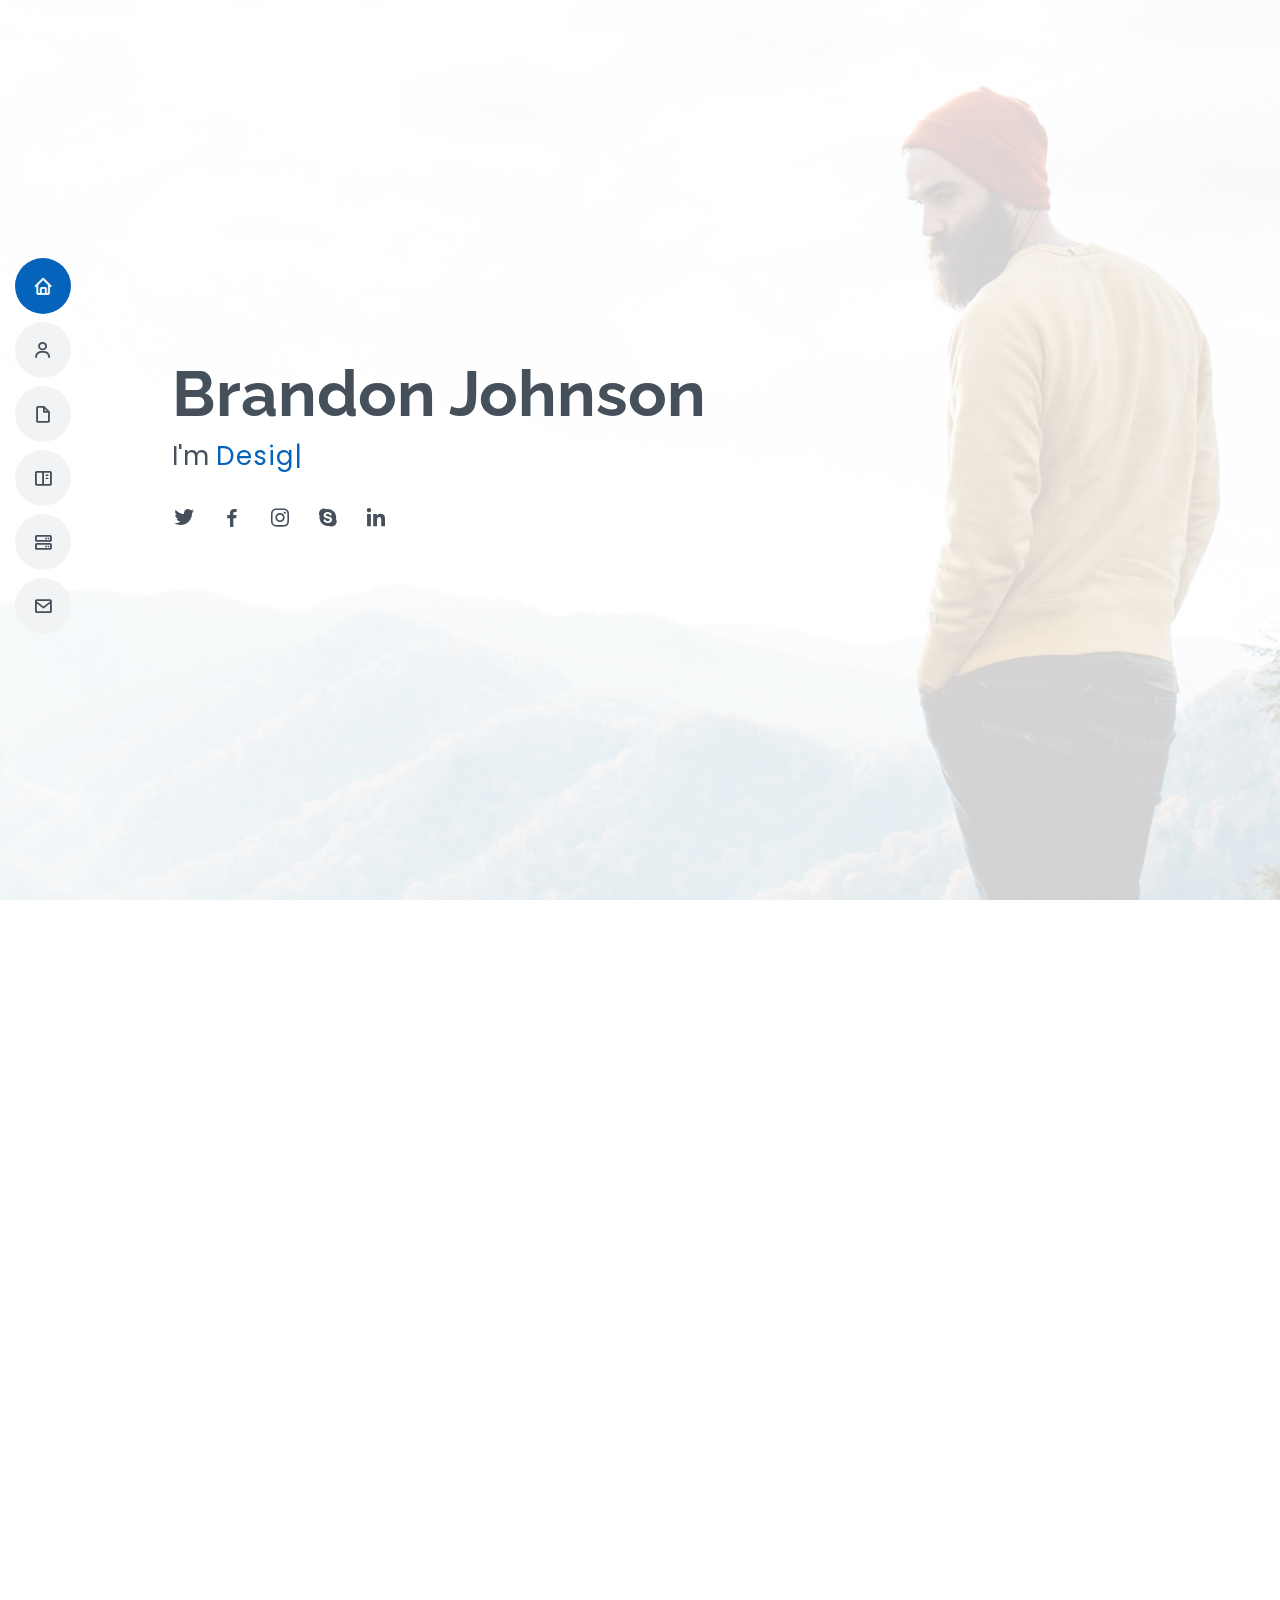
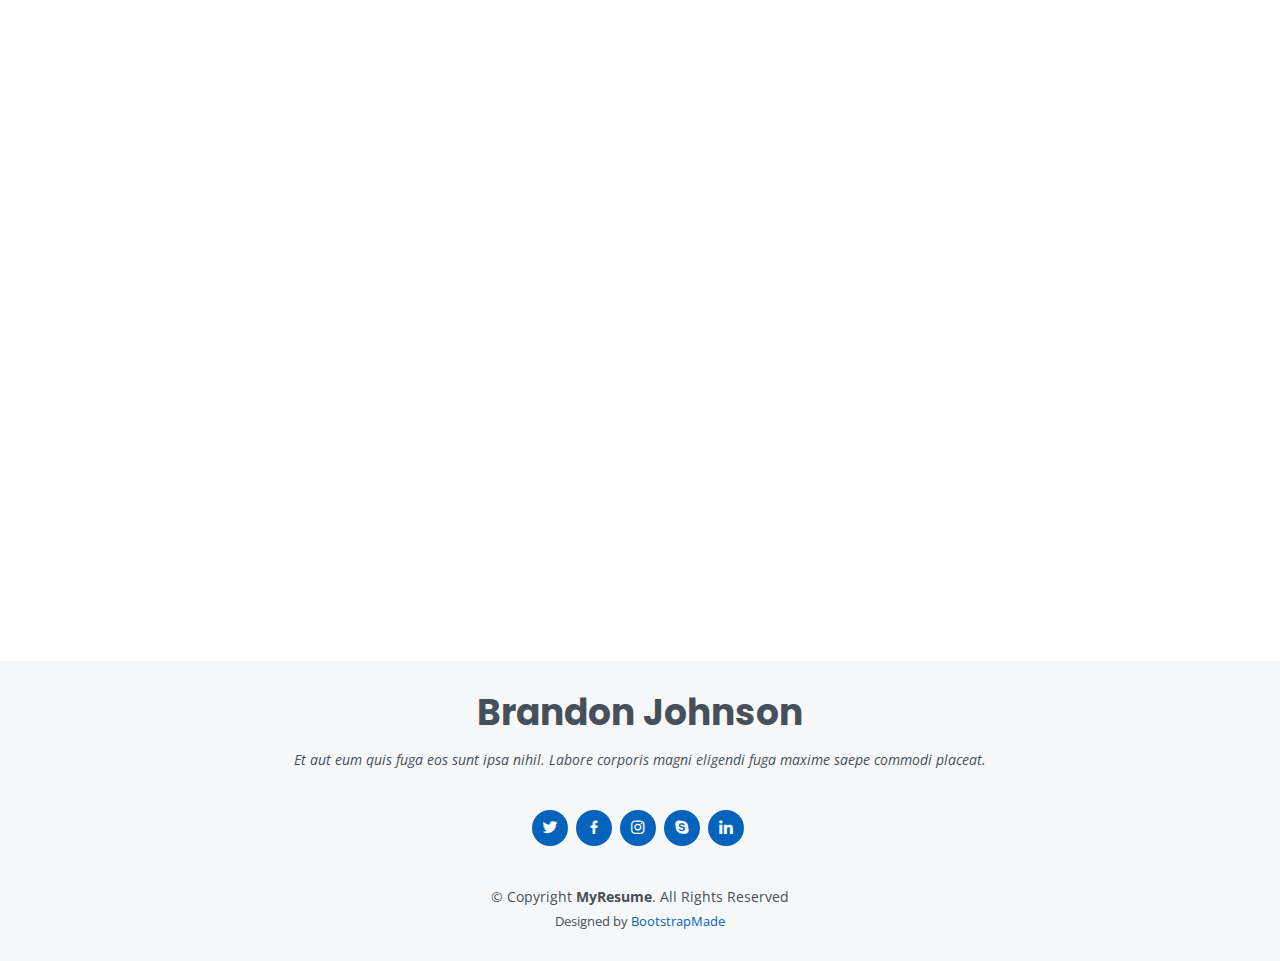
<file: index.html>
<!DOCTYPE html>
<html lang="en">

<head>
  <meta charset="utf-8">
  <meta content="width=device-width, initial-scale=1.0" name="viewport">

  <title>MyResume Bootstrap Template - Index</title>
  <meta content="" name="description">
  <meta content="" name="keywords">

  <!-- Favicons -->
  <link href="assets/img/favicon.png" rel="icon">
  <link href="assets/img/apple-touch-icon.png" rel="apple-touch-icon">

  <!-- Google Fonts -->
  <link href="https://fonts.googleapis.com/css?family=Open+Sans:300,300i,400,400i,600,600i,700,700i|Raleway:300,300i,400,400i,500,500i,600,600i,700,700i|Poppins:300,300i,400,400i,500,500i,600,600i,700,700i" rel="stylesheet">

  <!-- Vendor CSS Files -->
  <link href="assets/vendor/aos/aos.css" rel="stylesheet">
  <link href="assets/vendor/bootstrap/css/bootstrap.min.css" rel="stylesheet">
  <link href="assets/vendor/bootstrap-icons/bootstrap-icons.css" rel="stylesheet">
  <link href="assets/vendor/boxicons/css/boxicons.min.css" rel="stylesheet">
  <link href="assets/vendor/glightbox/css/glightbox.min.css" rel="stylesheet">
  <link href="assets/vendor/swiper/swiper-bundle.min.css" rel="stylesheet">

  <!-- Template Main CSS File -->
  <link href="assets/css/style.css" rel="stylesheet">

  <!-- =======================================================
  * Template Name: MyResume - v4.7.0
  * Template URL: https://bootstrapmade.com/free-html-bootstrap-template-my-resume/
  * Author: BootstrapMade.com
  * License: https://bootstrapmade.com/license/
  ======================================================== -->
</head>

<body>

  <!-- ======= Mobile nav toggle button ======= -->
  <!-- <button type="button" class="mobile-nav-toggle d-xl-none"><i class="bi bi-list mobile-nav-toggle"></i></button> -->
  <i class="bi bi-list mobile-nav-toggle d-xl-none"></i>
  <!-- ======= Header ======= -->
  <header id="header" class="d-flex flex-column justify-content-center">

    <nav id="navbar" class="navbar nav-menu">
      <ul>
        <li><a href="#hero" class="nav-link scrollto active"><i class="bx bx-home"></i> <span>Home</span></a></li>
        <li><a href="#about" class="nav-link scrollto"><i class="bx bx-user"></i> <span>About</span></a></li>
        <li><a href="#resume" class="nav-link scrollto"><i class="bx bx-file-blank"></i> <span>Resume</span></a></li>
        <li><a href="#portfolio" class="nav-link scrollto"><i class="bx bx-book-content"></i> <span>Portfolio</span></a></li>
        <li><a href="#services" class="nav-link scrollto"><i class="bx bx-server"></i> <span>Services</span></a></li>
        <li><a href="#contact" class="nav-link scrollto"><i class="bx bx-envelope"></i> <span>Contact</span></a></li>
      </ul>
    </nav><!-- .nav-menu -->

  </header><!-- End Header -->

  <!-- ======= Hero Section ======= -->
  <section id="hero" class="d-flex flex-column justify-content-center">
    <div class="container" data-aos="zoom-in" data-aos-delay="100">
      <h1>Brandon Johnson</h1>
      <p>I'm <span class="typed" data-typed-items="Designer, Developer, Freelancer, Photographer"></span></p>
      <div class="social-links">
        <a href="#" class="twitter"><i class="bx bxl-twitter"></i></a>
        <a href="#" class="facebook"><i class="bx bxl-facebook"></i></a>
        <a href="#" class="instagram"><i class="bx bxl-instagram"></i></a>
        <a href="#" class="google-plus"><i class="bx bxl-skype"></i></a>
        <a href="#" class="linkedin"><i class="bx bxl-linkedin"></i></a>
      </div>
    </div>
  </section><!-- End Hero -->

  <main id="main">

    <!-- ======= About Section ======= -->
    <section id="about" class="about">
      <div class="container" data-aos="fade-up">

        <div class="section-title">
          <h2>About</h2>
          <p>Magnam dolores commodi suscipit. Necessitatibus eius consequatur ex aliquid fuga eum quidem. Sit sint consectetur velit. Quisquam quos quisquam cupiditate. Et nemo qui impedit suscipit alias ea. Quia fugiat sit in iste officiis commodi quidem hic quas.</p>
        </div>

        <div class="row">
          <div class="col-lg-4">
            <img src="assets/img/profile-img.jpg" class="img-fluid" alt="">
          </div>
          <div class="col-lg-8 pt-4 pt-lg-0 content">
            <h3>UI/UX Designer &amp; Web Developer.</h3>
            <p class="fst-italic">
              Lorem ipsum dolor sit amet, consectetur adipiscing elit, sed do eiusmod tempor incididunt ut labore et dolore
              magna aliqua.
            </p>
            <div class="row">
              <div class="col-lg-6">
                <ul>
                  <li><i class="bi bi-chevron-right"></i> <strong>Birthday:</strong> <span>1 May 1995</span></li>
                  <li><i class="bi bi-chevron-right"></i> <strong>Website:</strong> <span>www.example.com</span></li>
                  <li><i class="bi bi-chevron-right"></i> <strong>Phone:</strong> <span>+123 456 7890</span></li>
                  <li><i class="bi bi-chevron-right"></i> <strong>City:</strong> <span>New York, USA</span></li>
                </ul>
              </div>
              <div class="col-lg-6">
                <ul>
                  <li><i class="bi bi-chevron-right"></i> <strong>Age:</strong> <span>30</span></li>
                  <li><i class="bi bi-chevron-right"></i> <strong>Degree:</strong> <span>Master</span></li>
                  <li><i class="bi bi-chevron-right"></i> <strong>PhEmailone:</strong> <span>email@example.com</span></li>
                  <li><i class="bi bi-chevron-right"></i> <strong>Freelance:</strong> <span>Available</span></li>
                </ul>
              </div>
            </div>
            <p>
              Officiis eligendi itaque labore et dolorum mollitia officiis optio vero. Quisquam sunt adipisci omnis et ut. Nulla accusantium dolor incidunt officia tempore. Et eius omnis.
              Cupiditate ut dicta maxime officiis quidem quia. Sed et consectetur qui quia repellendus itaque neque. Aliquid amet quidem ut quaerat cupiditate. Ab et eum qui repellendus omnis culpa magni laudantium dolores.
            </p>
          </div>
        </div>

      </div>
    </section><!-- End About Section -->

    <!-- ======= Facts Section ======= -->
    <section id="facts" class="facts">
      <div class="container" data-aos="fade-up">

        <div class="section-title">
          <h2>Facts</h2>
          <p>Magnam dolores commodi suscipit. Necessitatibus eius consequatur ex aliquid fuga eum quidem. Sit sint consectetur velit. Quisquam quos quisquam cupiditate. Et nemo qui impedit suscipit alias ea. Quia fugiat sit in iste officiis commodi quidem hic quas.</p>
        </div>

        <div class="row">

          <div class="col-lg-3 col-md-6">
            <div class="count-box">
              <i class="bi bi-emoji-smile"></i>
              <span data-purecounter-start="0" data-purecounter-end="232" data-purecounter-duration="1" class="purecounter"></span>
              <p>Happy Clients</p>
            </div>
          </div>

          <div class="col-lg-3 col-md-6 mt-5 mt-md-0">
            <div class="count-box">
              <i class="bi bi-journal-richtext"></i>
              <span data-purecounter-start="0" data-purecounter-end="521" data-purecounter-duration="1" class="purecounter"></span>
              <p>Projects</p>
            </div>
          </div>

          <div class="col-lg-3 col-md-6 mt-5 mt-lg-0">
            <div class="count-box">
              <i class="bi bi-headset"></i>
              <span data-purecounter-start="0" data-purecounter-end="1463" data-purecounter-duration="1" class="purecounter"></span>
              <p>Hours Of Support</p>
            </div>
          </div>

          <div class="col-lg-3 col-md-6 mt-5 mt-lg-0">
            <div class="count-box">
              <i class="bi bi-award"></i>
              <span data-purecounter-start="0" data-purecounter-end="25" data-purecounter-duration="1" class="purecounter"></span>
              <p>Awards</p>
            </div>
          </div>

        </div>

      </div>
    </section><!-- End Facts Section -->

    <!-- ======= Skills Section ======= -->
    <section id="skills" class="skills section-bg">
      <div class="container" data-aos="fade-up">

        <div class="section-title">
          <h2>Skills</h2>
          <p>Magnam dolores commodi suscipit. Necessitatibus eius consequatur ex aliquid fuga eum quidem. Sit sint consectetur velit. Quisquam quos quisquam cupiditate. Et nemo qui impedit suscipit alias ea. Quia fugiat sit in iste officiis commodi quidem hic quas.</p>
        </div>

        <div class="row skills-content">

          <div class="col-lg-6">

            <div class="progress">
              <span class="skill">HTML <i class="val">100%</i></span>
              <div class="progress-bar-wrap">
                <div class="progress-bar" role="progressbar" aria-valuenow="100" aria-valuemin="0" aria-valuemax="100"></div>
              </div>
            </div>

            <div class="progress">
              <span class="skill">CSS <i class="val">90%</i></span>
              <div class="progress-bar-wrap">
                <div class="progress-bar" role="progressbar" aria-valuenow="90" aria-valuemin="0" aria-valuemax="100"></div>
              </div>
            </div>

            <div class="progress">
              <span class="skill">JavaScript <i class="val">75%</i></span>
              <div class="progress-bar-wrap">
                <div class="progress-bar" role="progressbar" aria-valuenow="75" aria-valuemin="0" aria-valuemax="100"></div>
              </div>
            </div>

          </div>

          <div class="col-lg-6">

            <div class="progress">
              <span class="skill">PHP <i class="val">80%</i></span>
              <div class="progress-bar-wrap">
                <div class="progress-bar" role="progressbar" aria-valuenow="80" aria-valuemin="0" aria-valuemax="100"></div>
              </div>
            </div>

            <div class="progress">
              <span class="skill">WordPress/CMS <i class="val">90%</i></span>
              <div class="progress-bar-wrap">
                <div class="progress-bar" role="progressbar" aria-valuenow="90" aria-valuemin="0" aria-valuemax="100"></div>
              </div>
            </div>

            <div class="progress">
              <span class="skill">Photoshop <i class="val">55%</i></span>
              <div class="progress-bar-wrap">
                <div class="progress-bar" role="progressbar" aria-valuenow="55" aria-valuemin="0" aria-valuemax="100"></div>
              </div>
            </div>

          </div>

        </div>

      </div>
    </section><!-- End Skills Section -->

    <!-- ======= Resume Section ======= -->
    <section id="resume" class="resume">
      <div class="container" data-aos="fade-up">

        <div class="section-title">
          <h2>Resume</h2>
          <p>Magnam dolores commodi suscipit. Necessitatibus eius consequatur ex aliquid fuga eum quidem. Sit sint consectetur velit. Quisquam quos quisquam cupiditate. Et nemo qui impedit suscipit alias ea. Quia fugiat sit in iste officiis commodi quidem hic quas.</p>
        </div>

        <div class="row">
          <div class="col-lg-6">
            <h3 class="resume-title">Sumary</h3>
            <div class="resume-item pb-0">
              <h4>Brandon Johnson</h4>
              <p><em>Innovative and deadline-driven Graphic Designer with 3+ years of experience designing and developing user-centered digital/print marketing material from initial concept to final, polished deliverable.</em></p>
              <ul>
                <li>Portland par 127,Orlando, FL</li>
                <li>(123) 456-7891</li>
                <li>alice.barkley@example.com</li>
              </ul>
            </div>

            <h3 class="resume-title">Education</h3>
            <div class="resume-item">
              <h4>Master of Fine Arts &amp; Graphic Design</h4>
              <h5>2015 - 2016</h5>
              <p><em>Rochester Institute of Technology, Rochester, NY</em></p>
              <p>Qui deserunt veniam. Et sed aliquam labore tempore sed quisquam iusto autem sit. Ea vero voluptatum qui ut dignissimos deleniti nerada porti sand markend</p>
            </div>
            <div class="resume-item">
              <h4>Bachelor of Fine Arts &amp; Graphic Design</h4>
              <h5>2010 - 2014</h5>
              <p><em>Rochester Institute of Technology, Rochester, NY</em></p>
              <p>Quia nobis sequi est occaecati aut. Repudiandae et iusto quae reiciendis et quis Eius vel ratione eius unde vitae rerum voluptates asperiores voluptatem Earum molestiae consequatur neque etlon sader mart dila</p>
            </div>
          </div>
          <div class="col-lg-6">
            <h3 class="resume-title">Professional Experience</h3>
            <div class="resume-item">
              <h4>Senior graphic design specialist</h4>
              <h5>2019 - Present</h5>
              <p><em>Experion, New York, NY </em></p>
              <ul>
                <li>Lead in the design, development, and implementation of the graphic, layout, and production communication materials</li>
                <li>Delegate tasks to the 7 members of the design team and provide counsel on all aspects of the project. </li>
                <li>Supervise the assessment of all graphic materials in order to ensure quality and accuracy of the design</li>
                <li>Oversee the efficient use of production project budgets ranging from $2,000 - $25,000</li>
              </ul>
            </div>
            <div class="resume-item">
              <h4>Graphic design specialist</h4>
              <h5>2017 - 2018</h5>
              <p><em>Stepping Stone Advertising, New York, NY</em></p>
              <ul>
                <li>Developed numerous marketing programs (logos, brochures,infographics, presentations, and advertisements).</li>
                <li>Managed up to 5 projects or tasks at a given time while under pressure</li>
                <li>Recommended and consulted with clients on the most appropriate graphic design</li>
                <li>Created 4+ design presentations and proposals a month for clients and account managers</li>
              </ul>
            </div>
          </div>
        </div>

      </div>
    </section><!-- End Resume Section -->

    <!-- ======= Portfolio Section ======= -->
    <section id="portfolio" class="portfolio section-bg">
      <div class="container" data-aos="fade-up">

        <div class="section-title">
          <h2>Portfolio</h2>
          <p>Magnam dolores commodi suscipit. Necessitatibus eius consequatur ex aliquid fuga eum quidem. Sit sint consectetur velit. Quisquam quos quisquam cupiditate. Et nemo qui impedit suscipit alias ea. Quia fugiat sit in iste officiis commodi quidem hic quas.</p>
        </div>

        <div class="row">
          <div class="col-lg-12 d-flex justify-content-center" data-aos="fade-up" data-aos-delay="100">
            <ul id="portfolio-flters">
              <li data-filter="*" class="filter-active">All</li>
              <li data-filter=".filter-app">App</li>
              <li data-filter=".filter-card">Card</li>
              <li data-filter=".filter-web">Web</li>
            </ul>
          </div>
        </div>

        <div class="row portfolio-container" data-aos="fade-up" data-aos-delay="200">

          <div class="col-lg-4 col-md-6 portfolio-item filter-app">
            <div class="portfolio-wrap">
              <img src="assets/img/portfolio/portfolio-1.jpg" class="img-fluid" alt="">
              <div class="portfolio-info">
                <h4>App 1</h4>
                <p>App</p>
                <div class="portfolio-links">
                  <a href="assets/img/portfolio/portfolio-1.jpg" data-gallery="portfolioGallery" class="portfolio-lightbox" title="App 1"><i class="bx bx-plus"></i></a>
                  <a href="portfolio-details.html" class="portfolio-details-lightbox" data-glightbox="type: external" title="Portfolio Details"><i class="bx bx-link"></i></a>
                </div>
              </div>
            </div>
          </div>

          <div class="col-lg-4 col-md-6 portfolio-item filter-web">
            <div class="portfolio-wrap">
              <img src="assets/img/portfolio/portfolio-2.jpg" class="img-fluid" alt="">
              <div class="portfolio-info">
                <h4>Web 3</h4>
                <p>Web</p>
                <div class="portfolio-links">
                  <a href="assets/img/portfolio/portfolio-2.jpg" data-gallery="portfolioGallery" class="portfolio-lightbox" title="Web 3"><i class="bx bx-plus"></i></a>
                  <a href="portfolio-details.html" class="portfolio-details-lightbox" data-glightbox="type: external" title="Portfolio Details"><i class="bx bx-link"></i></a>
                </div>
              </div>
            </div>
          </div>

          <div class="col-lg-4 col-md-6 portfolio-item filter-app">
            <div class="portfolio-wrap">
              <img src="assets/img/portfolio/portfolio-3.jpg" class="img-fluid" alt="">
              <div class="portfolio-info">
                <h4>App 2</h4>
                <p>App</p>
                <div class="portfolio-links">
                  <a href="assets/img/portfolio/portfolio-3.jpg" data-gallery="portfolioGallery" class="portfolio-lightbox" title="App 2"><i class="bx bx-plus"></i></a>
                  <a href="portfolio-details.html" class="portfolio-details-lightbox" data-glightbox="type: external" title="Portfolio Details"><i class="bx bx-link"></i></a>
                </div>
              </div>
            </div>
          </div>

          <div class="col-lg-4 col-md-6 portfolio-item filter-card">
            <div class="portfolio-wrap">
              <img src="assets/img/portfolio/portfolio-4.jpg" class="img-fluid" alt="">
              <div class="portfolio-info">
                <h4>Card 2</h4>
                <p>Card</p>
                <div class="portfolio-links">
                  <a href="assets/img/portfolio/portfolio-4.jpg" data-gallery="portfolioGallery" class="portfolio-lightbox" title="Card 2"><i class="bx bx-plus"></i></a>
                  <a href="portfolio-details.html" class="portfolio-details-lightbox" data-glightbox="type: external" title="Portfolio Details"><i class="bx bx-link"></i></a>
                </div>
              </div>
            </div>
          </div>

          <div class="col-lg-4 col-md-6 portfolio-item filter-web">
            <div class="portfolio-wrap">
              <img src="assets/img/portfolio/portfolio-5.jpg" class="img-fluid" alt="">
              <div class="portfolio-info">
                <h4>Web 2</h4>
                <p>Web</p>
                <div class="portfolio-links">
                  <a href="assets/img/portfolio/portfolio-5.jpg" data-gallery="portfolioGallery" class="portfolio-lightbox" title="Web 2"><i class="bx bx-plus"></i></a>
                  <a href="portfolio-details.html" class="portfolio-details-lightbox" data-glightbox="type: external" title="Portfolio Details"><i class="bx bx-link"></i></a>
                </div>
              </div>
            </div>
          </div>

          <div class="col-lg-4 col-md-6 portfolio-item filter-app">
            <div class="portfolio-wrap">
              <img src="assets/img/portfolio/portfolio-6.jpg" class="img-fluid" alt="">
              <div class="portfolio-info">
                <h4>App 3</h4>
                <p>App</p>
                <div class="portfolio-links">
                  <a href="assets/img/portfolio/portfolio-6.jpg" data-gallery="portfolioGallery" class="portfolio-lightbox" title="App 3"><i class="bx bx-plus"></i></a>
                  <a href="portfolio-details.html" class="portfolio-details-lightbox" data-glightbox="type: external" title="Portfolio Details"><i class="bx bx-link"></i></a>
                </div>
              </div>
            </div>
          </div>

          <div class="col-lg-4 col-md-6 portfolio-item filter-card">
            <div class="portfolio-wrap">
              <img src="assets/img/portfolio/portfolio-7.jpg" class="img-fluid" alt="">
              <div class="portfolio-info">
                <h4>Card 1</h4>
                <p>Card</p>
                <div class="portfolio-links">
                  <a href="assets/img/portfolio/portfolio-7.jpg" data-gallery="portfolioGallery" class="portfolio-lightbox" title="Card 1"><i class="bx bx-plus"></i></a>
                  <a href="portfolio-details.html" class="portfolio-details-lightbox" data-glightbox="type: external" title="Portfolio Details"><i class="bx bx-link"></i></a>
                </div>
              </div>
            </div>
          </div>

          <div class="col-lg-4 col-md-6 portfolio-item filter-card">
            <div class="portfolio-wrap">
              <img src="assets/img/portfolio/portfolio-8.jpg" class="img-fluid" alt="">
              <div class="portfolio-info">
                <h4>Card 3</h4>
                <p>Card</p>
                <div class="portfolio-links">
                  <a href="assets/img/portfolio/portfolio-8.jpg" data-gallery="portfolioGallery" class="portfolio-lightbox" title="Card 3"><i class="bx bx-plus"></i></a>
                  <a href="portfolio-details.html" class="portfolio-details-lightbox" data-glightbox="type: external" title="Portfolio Details"><i class="bx bx-link"></i></a>
                </div>
              </div>
            </div>
          </div>

          <div class="col-lg-4 col-md-6 portfolio-item filter-web">
            <div class="portfolio-wrap">
              <img src="assets/img/portfolio/portfolio-9.jpg" class="img-fluid" alt="">
              <div class="portfolio-info">
                <h4>Web 3</h4>
                <p>Web</p>
                <div class="portfolio-links">
                  <a href="assets/img/portfolio/portfolio-9.jpg" data-gallery="portfolioGallery" class="portfolio-lightbox" title="Web 3"><i class="bx bx-plus"></i></a>
                  <a href="portfolio-details.html" class="portfolio-details-lightbox" data-glightbox="type: external" title="Portfolio Details"><i class="bx bx-link"></i></a>
                </div>
              </div>
            </div>
          </div>

        </div>

      </div>
    </section><!-- End Portfolio Section -->

    <!-- ======= Services Section ======= -->
    <section id="services" class="services">
      <div class="container" data-aos="fade-up">

        <div class="section-title">
          <h2>Services</h2>
          <p>Magnam dolores commodi suscipit. Necessitatibus eius consequatur ex aliquid fuga eum quidem. Sit sint consectetur velit. Quisquam quos quisquam cupiditate. Et nemo qui impedit suscipit alias ea. Quia fugiat sit in iste officiis commodi quidem hic quas.</p>
        </div>

        <div class="row">

          <div class="col-lg-4 col-md-6 d-flex align-items-stretch" data-aos="zoom-in" data-aos-delay="100">
            <div class="icon-box iconbox-blue">
              <div class="icon">
                <svg width="100" height="100" viewBox="0 0 600 600" xmlns="http://www.w3.org/2000/svg">
                  <path stroke="none" stroke-width="0" fill="#f5f5f5" d="M300,521.0016835830174C376.1290562159157,517.8887921683347,466.0731472004068,529.7835943286574,510.70327084640275,468.03025145048787C554.3714126377745,407.6079735673963,508.03601936045806,328.9844924480964,491.2728898941984,256.3432110539036C474.5976632858925,184.082847569629,479.9380746630129,96.60480741107993,416.23090153303,58.64404602377083C348.86323505073057,18.502131276798302,261.93793281208167,40.57373210992963,193.5410806939664,78.93577620505333C130.42746243093433,114.334589627462,98.30271207620316,179.96522072025542,76.75703585869454,249.04625023123273C51.97151888228291,328.5150500222984,13.704378332031375,421.85034740162234,66.52175969318436,486.19268352777647C119.04800174914682,550.1803526380478,217.28368757567262,524.383925680826,300,521.0016835830174"></path>
                </svg>
                <i class="bx bxl-dribbble"></i>
              </div>
              <h4><a href="">Lorem Ipsum</a></h4>
              <p>Voluptatum deleniti atque corrupti quos dolores et quas molestias excepturi</p>
            </div>
          </div>

          <div class="col-lg-4 col-md-6 d-flex align-items-stretch mt-4 mt-md-0" data-aos="zoom-in" data-aos-delay="200">
            <div class="icon-box iconbox-orange ">
              <div class="icon">
                <svg width="100" height="100" viewBox="0 0 600 600" xmlns="http://www.w3.org/2000/svg">
                  <path stroke="none" stroke-width="0" fill="#f5f5f5" d="M300,582.0697525312426C382.5290701553225,586.8405444964366,449.9789794690241,525.3245884688669,502.5850820975895,461.55621195738473C556.606425686781,396.0723002908107,615.8543463187945,314.28637112970534,586.6730223649479,234.56875336149918C558.9533121215079,158.8439757836574,454.9685369536778,164.00468322053177,381.49747125262974,130.76875717737553C312.15926192815925,99.40240125094834,248.97055460311594,18.661163978235184,179.8680185752513,50.54337015887873C110.5421016452524,82.52863877960104,119.82277516462835,180.83849132639028,109.12597500060166,256.43424936330496C100.08760227029461,320.3096726198365,92.17705696193138,384.0621239912766,124.79988738764834,439.7174275375508C164.83382741302287,508.01625554203684,220.96474134820875,577.5009287672846,300,582.0697525312426"></path>
                </svg>
                <i class="bx bx-file"></i>
              </div>
              <h4><a href="">Sed Perspiciatis</a></h4>
              <p>Duis aute irure dolor in reprehenderit in voluptate velit esse cillum dolore</p>
            </div>
          </div>

          <div class="col-lg-4 col-md-6 d-flex align-items-stretch mt-4 mt-lg-0" data-aos="zoom-in" data-aos-delay="300">
            <div class="icon-box iconbox-pink">
              <div class="icon">
                <svg width="100" height="100" viewBox="0 0 600 600" xmlns="http://www.w3.org/2000/svg">
                  <path stroke="none" stroke-width="0" fill="#f5f5f5" d="M300,541.5067337569781C382.14930387511276,545.0595476570109,479.8736841581634,548.3450877840088,526.4010558755058,480.5488172755941C571.5218469581645,414.80211281144784,517.5187510058486,332.0715597781072,496.52539010469104,255.14436215662573C477.37192572678356,184.95920475031193,473.57363656557914,105.61284051026155,413.0603344069578,65.22779650032875C343.27470386102294,18.654635553484475,251.2091493199835,5.337323636656869,175.0934190732945,40.62881213300186C97.87086631185822,76.43348514350839,51.98124368387456,156.15599469081315,36.44837278890362,239.84606092416172C21.716077023791087,319.22268207091537,43.775223500013084,401.1760424656574,96.891909868211,461.97329694683043C147.22146801428983,519.5804099606455,223.5754009179313,538.201503339737,300,541.5067337569781"></path>
                </svg>
                <i class="bx bx-tachometer"></i>
              </div>
              <h4><a href="">Magni Dolores</a></h4>
              <p>Excepteur sint occaecat cupidatat non proident, sunt in culpa qui officia</p>
            </div>
          </div>

          <div class="col-lg-4 col-md-6 d-flex align-items-stretch mt-4" data-aos="zoom-in" data-aos-delay="100">
            <div class="icon-box iconbox-yellow">
              <div class="icon">
                <svg width="100" height="100" viewBox="0 0 600 600" xmlns="http://www.w3.org/2000/svg">
                  <path stroke="none" stroke-width="0" fill="#f5f5f5" d="M300,503.46388370962813C374.79870501325706,506.71871716319447,464.8034551963731,527.1746412648533,510.4981551193396,467.86667711651364C555.9287308511215,408.9015244558933,512.6030010748507,327.5744911775523,490.211057578863,256.5855673507754C471.097692560561,195.9906835881958,447.69079081568157,138.11976852964426,395.19560036434837,102.3242989838813C329.3053358748298,57.3949838291264,248.02791733380457,8.279543830951368,175.87071277845988,42.242879143198664C103.41431057327972,76.34704239035025,93.79494320519305,170.9812938413882,81.28167332365135,250.07896920659033C70.17666984294237,320.27484674793965,64.84698225790005,396.69656628748305,111.28512138212992,450.4950937839243C156.20124167950087,502.5303643271138,231.32542653798444,500.4755392045468,300,503.46388370962813"></path>
                </svg>
                <i class="bx bx-layer"></i>
              </div>
              <h4><a href="">Nemo Enim</a></h4>
              <p>At vero eos et accusamus et iusto odio dignissimos ducimus qui blanditiis</p>
            </div>
          </div>

          <div class="col-lg-4 col-md-6 d-flex align-items-stretch mt-4" data-aos="zoom-in" data-aos-delay="200">
            <div class="icon-box iconbox-red">
              <div class="icon">
                <svg width="100" height="100" viewBox="0 0 600 600" xmlns="http://www.w3.org/2000/svg">
                  <path stroke="none" stroke-width="0" fill="#f5f5f5" d="M300,532.3542879108572C369.38199826031484,532.3153073249985,429.10787420159085,491.63046689027357,474.5244479745417,439.17860296908856C522.8885846962883,383.3225815378663,569.1668002868075,314.3205725914397,550.7432151929288,242.7694973846089C532.6665558377875,172.5657663291529,456.2379748765914,142.6223662098291,390.3689995646985,112.34683881706744C326.66090330228417,83.06452184765237,258.84405631176094,53.51806209861945,193.32584062364296,78.48882559362697C121.61183558270385,105.82097193414197,62.805066853699245,167.19869350419734,48.57481801355237,242.6138429142374C34.843463184063346,315.3850353017275,76.69343916112496,383.4422959591041,125.22947124332185,439.3748458443577C170.7312796277747,491.8107796887764,230.57421082200815,532.3932930995766,300,532.3542879108572"></path>
                </svg>
                <i class="bx bx-slideshow"></i>
              </div>
              <h4><a href="">Dele Cardo</a></h4>
              <p>Quis consequatur saepe eligendi voluptatem consequatur dolor consequuntur</p>
            </div>
          </div>

          <div class="col-lg-4 col-md-6 d-flex align-items-stretch mt-4" data-aos="zoom-in" data-aos-delay="300">
            <div class="icon-box iconbox-teal">
              <div class="icon">
                <svg width="100" height="100" viewBox="0 0 600 600" xmlns="http://www.w3.org/2000/svg">
                  <path stroke="none" stroke-width="0" fill="#f5f5f5" d="M300,566.797414625762C385.7384707136149,576.1784315230908,478.7894351017131,552.8928747891023,531.9192734346935,484.94944893311C584.6109503024035,417.5663521118492,582.489472248146,322.67544863468447,553.9536738515405,242.03673114598146C529.1557734026468,171.96086150256528,465.24506316201064,127.66468636344209,395.9583748389544,100.7403814666027C334.2173773831606,76.7482773500951,269.4350130405921,84.62216499799875,207.1952322260088,107.2889140133804C132.92018162631612,134.33871894543012,41.79353780512637,160.00259165414826,22.644507872594943,236.69541883565114C3.319112789854554,314.0945973066697,72.72355303640163,379.243833228382,124.04198916343866,440.3218312028393C172.9286146004772,498.5055451809895,224.45579914871206,558.5317968840102,300,566.797414625762"></path>
                </svg>
                <i class="bx bx-arch"></i>
              </div>
              <h4><a href="">Divera Don</a></h4>
              <p>Modi nostrum vel laborum. Porro fugit error sit minus sapiente sit aspernatur</p>
            </div>
          </div>

        </div>

      </div>
    </section><!-- End Services Section -->

    <!-- ======= Testimonials Section ======= -->
    <section id="testimonials" class="testimonials section-bg">
      <div class="container" data-aos="fade-up">

        <div class="section-title">
          <h2>Testimonials</h2>
        </div>

        <div class="testimonials-slider swiper" data-aos="fade-up" data-aos-delay="100">
          <div class="swiper-wrapper">

            <div class="swiper-slide">
              <div class="testimonial-item">
                <img src="assets/img/testimonials/testimonials-1.jpg" class="testimonial-img" alt="">
                <h3>Saul Goodman</h3>
                <h4>Ceo &amp; Founder</h4>
                <p>
                  <i class="bx bxs-quote-alt-left quote-icon-left"></i>
                  Proin iaculis purus consequat sem cure digni ssim donec porttitora entum suscipit rhoncus. Accusantium quam, ultricies eget id, aliquam eget nibh et. Maecen aliquam, risus at semper.
                  <i class="bx bxs-quote-alt-right quote-icon-right"></i>
                </p>
              </div>
            </div><!-- End testimonial item -->

            <div class="swiper-slide">
              <div class="testimonial-item">
                <img src="assets/img/testimonials/testimonials-2.jpg" class="testimonial-img" alt="">
                <h3>Sara Wilsson</h3>
                <h4>Designer</h4>
                <p>
                  <i class="bx bxs-quote-alt-left quote-icon-left"></i>
                  Export tempor illum tamen malis malis eram quae irure esse labore quem cillum quid cillum eram malis quorum velit fore eram velit sunt aliqua noster fugiat irure amet legam anim culpa.
                  <i class="bx bxs-quote-alt-right quote-icon-right"></i>
                </p>
              </div>
            </div><!-- End testimonial item -->

            <div class="swiper-slide">
              <div class="testimonial-item">
                <img src="assets/img/testimonials/testimonials-3.jpg" class="testimonial-img" alt="">
                <h3>Jena Karlis</h3>
                <h4>Store Owner</h4>
                <p>
                  <i class="bx bxs-quote-alt-left quote-icon-left"></i>
                  Enim nisi quem export duis labore cillum quae magna enim sint quorum nulla quem veniam duis minim tempor labore quem eram duis noster aute amet eram fore quis sint minim.
                  <i class="bx bxs-quote-alt-right quote-icon-right"></i>
                </p>
              </div>
            </div><!-- End testimonial item -->

            <div class="swiper-slide">
              <div class="testimonial-item">
                <img src="assets/img/testimonials/testimonials-4.jpg" class="testimonial-img" alt="">
                <h3>Matt Brandon</h3>
                <h4>Freelancer</h4>
                <p>
                  <i class="bx bxs-quote-alt-left quote-icon-left"></i>
                  Fugiat enim eram quae cillum dolore dolor amet nulla culpa multos export minim fugiat minim velit minim dolor enim duis veniam ipsum anim magna sunt elit fore quem dolore labore illum veniam.
                  <i class="bx bxs-quote-alt-right quote-icon-right"></i>
                </p>
              </div>
            </div><!-- End testimonial item -->

            <div class="swiper-slide">
              <div class="testimonial-item">
                <img src="assets/img/testimonials/testimonials-5.jpg" class="testimonial-img" alt="">
                <h3>John Larson</h3>
                <h4>Entrepreneur</h4>
                <p>
                  <i class="bx bxs-quote-alt-left quote-icon-left"></i>
                  Quis quorum aliqua sint quem legam fore sunt eram irure aliqua veniam tempor noster veniam enim culpa labore duis sunt culpa nulla illum cillum fugiat legam esse veniam culpa fore nisi cillum quid.
                  <i class="bx bxs-quote-alt-right quote-icon-right"></i>
                </p>
              </div>
            </div><!-- End testimonial item -->

          </div>
          <div class="swiper-pagination"></div>
        </div>

      </div>
    </section><!-- End Testimonials Section -->

    <!-- ======= Contact Section ======= -->
    <section id="contact" class="contact">
      <div class="container" data-aos="fade-up">

        <div class="section-title">
          <h2>Contact</h2>
        </div>

        <div class="row mt-1">

          <div class="col-lg-4">
            <div class="info">
              <div class="address">
                <i class="bi bi-geo-alt"></i>
                <h4>Location:</h4>
                <p>A108 Adam Street, New York, NY 535022</p>
              </div>

              <div class="email">
                <i class="bi bi-envelope"></i>
                <h4>Email:</h4>
                <p>info@example.com</p>
              </div>

              <div class="phone">
                <i class="bi bi-phone"></i>
                <h4>Call:</h4>
                <p>+1 5589 55488 55s</p>
              </div>

            </div>

          </div>

          <div class="col-lg-8 mt-5 mt-lg-0">

            <form action="forms/contact.php" method="post" role="form" class="php-email-form">
              <div class="row">
                <div class="col-md-6 form-group">
                  <input type="text" name="name" class="form-control" id="name" placeholder="Your Name" required>
                </div>
                <div class="col-md-6 form-group mt-3 mt-md-0">
                  <input type="email" class="form-control" name="email" id="email" placeholder="Your Email" required>
                </div>
              </div>
              <div class="form-group mt-3">
                <input type="text" class="form-control" name="subject" id="subject" placeholder="Subject" required>
              </div>
              <div class="form-group mt-3">
                <textarea class="form-control" name="message" rows="5" placeholder="Message" required></textarea>
              </div>
              <div class="my-3">
                <div class="loading">Loading</div>
                <div class="error-message"></div>
                <div class="sent-message">Your message has been sent. Thank you!</div>
              </div>
              <div class="text-center"><button type="submit">Send Message</button></div>
            </form>

          </div>

        </div>

      </div>
    </section><!-- End Contact Section -->

  </main><!-- End #main -->

  <!-- ======= Footer ======= -->
  <footer id="footer">
    <div class="container">
      <h3>Brandon Johnson</h3>
      <p>Et aut eum quis fuga eos sunt ipsa nihil. Labore corporis magni eligendi fuga maxime saepe commodi placeat.</p>
      <div class="social-links">
        <a href="#" class="twitter"><i class="bx bxl-twitter"></i></a>
        <a href="#" class="facebook"><i class="bx bxl-facebook"></i></a>
        <a href="#" class="instagram"><i class="bx bxl-instagram"></i></a>
        <a href="#" class="google-plus"><i class="bx bxl-skype"></i></a>
        <a href="#" class="linkedin"><i class="bx bxl-linkedin"></i></a>
      </div>
      <div class="copyright">
        &copy; Copyright <strong><span>MyResume</span></strong>. All Rights Reserved
      </div>
      <div class="credits">
        <!-- All the links in the footer should remain intact. -->
        <!-- You can delete the links only if you purchased the pro version. -->
        <!-- Licensing information: [license-url] -->
        <!-- Purchase the pro version with working PHP/AJAX contact form: https://bootstrapmade.com/free-html-bootstrap-template-my-resume/ -->
        Designed by <a href="https://bootstrapmade.com/">BootstrapMade</a>
      </div>
    </div>
  </footer><!-- End Footer -->

  <div id="preloader"></div>
  <a href="#" class="back-to-top d-flex align-items-center justify-content-center"><i class="bi bi-arrow-up-short"></i></a>

  <!-- Vendor JS Files -->
  <script src="assets/vendor/purecounter/purecounter.js"></script>
  <script src="assets/vendor/aos/aos.js"></script>
  <script src="assets/vendor/bootstrap/js/bootstrap.bundle.min.js"></script>
  <script src="assets/vendor/glightbox/js/glightbox.min.js"></script>
  <script src="assets/vendor/isotope-layout/isotope.pkgd.min.js"></script>
  <script src="assets/vendor/swiper/swiper-bundle.min.js"></script>
  <script src="assets/vendor/typed.js/typed.min.js"></script>
  <script src="assets/vendor/waypoints/noframework.waypoints.js"></script>
  <script src="assets/vendor/php-email-form/validate.js"></script>

  <!-- Template Main JS File -->
  <script src="assets/js/main.js"></script>

</body>

</html>
</file>
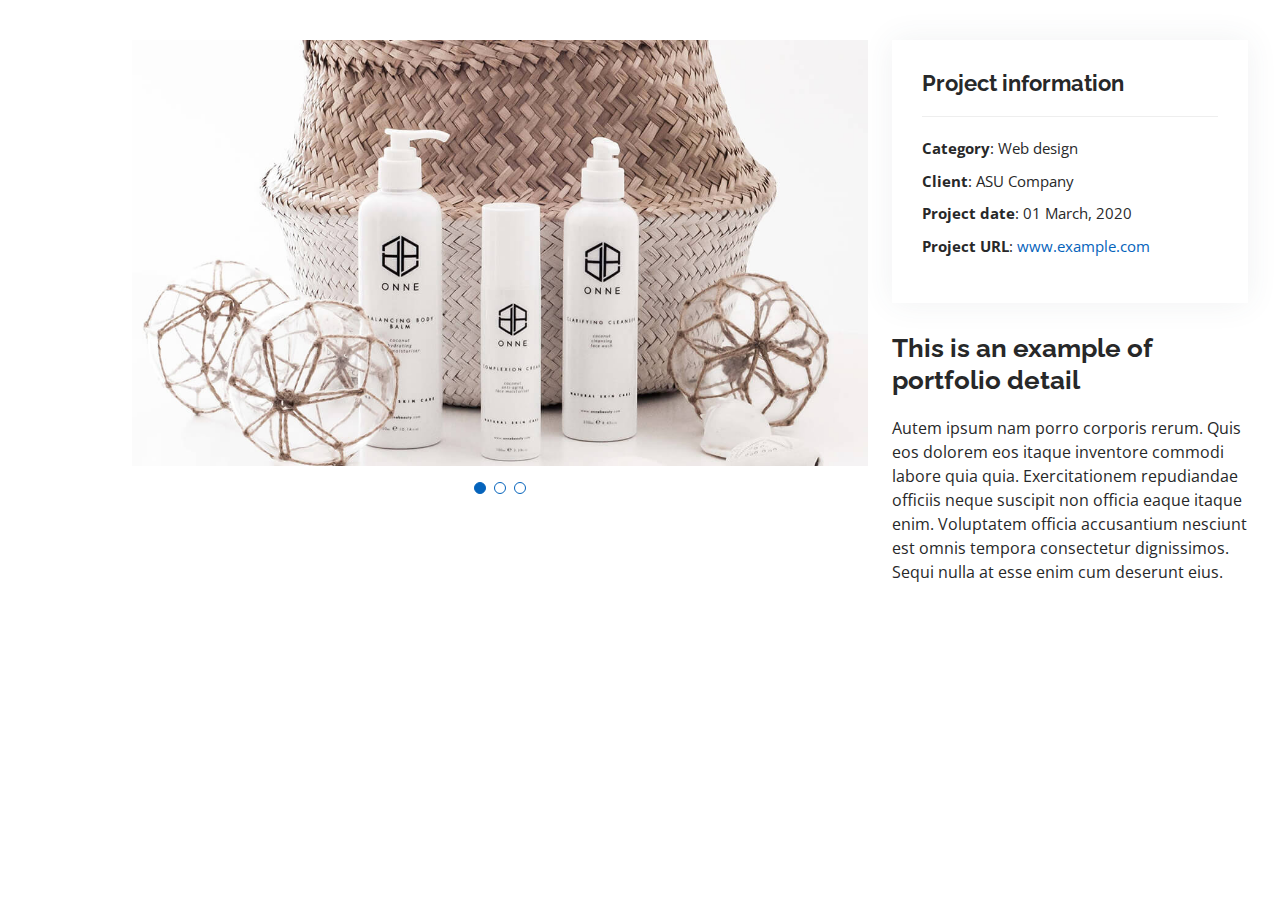
<file: portfolio-details.html>
<!DOCTYPE html>
<html lang="en">

<head>
  <meta charset="utf-8">
  <meta content="width=device-width, initial-scale=1.0" name="viewport">

  <title>Portfolio Details - Personal Bootstrap Template</title>
  <meta content="" name="description">
  <meta content="" name="keywords">

  <!-- Favicons -->
  <link href="assets/img/favicon.png" rel="icon">
  <link href="assets/img/apple-touch-icon.png" rel="apple-touch-icon">

  <!-- Google Fonts -->
  <link href="https://fonts.googleapis.com/css?family=Open+Sans:300,300i,400,400i,600,600i,700,700i|Raleway:300,300i,400,400i,500,500i,600,600i,700,700i|Poppins:300,300i,400,400i,500,500i,600,600i,700,700i" rel="stylesheet">

  <!-- Vendor CSS Files -->
  <link href="assets/vendor/aos/aos.css" rel="stylesheet">
  <link href="assets/vendor/bootstrap/css/bootstrap.min.css" rel="stylesheet">
  <link href="assets/vendor/bootstrap-icons/bootstrap-icons.css" rel="stylesheet">
  <link href="assets/vendor/boxicons/css/boxicons.min.css" rel="stylesheet">
  <link href="assets/vendor/glightbox/css/glightbox.min.css" rel="stylesheet">
  <link href="assets/vendor/swiper/swiper-bundle.min.css" rel="stylesheet">

  <!-- Template Main CSS File -->
  <link href="assets/css/style.css" rel="stylesheet">

  <!-- =======================================================
  * Template Name: MyResume - v4.7.0
  * Template URL: https://bootstrapmade.com/free-html-bootstrap-template-my-resume/
  * Author: BootstrapMade.com
  * License: https://bootstrapmade.com/license/
  ======================================================== -->
</head>

<body>

  <main id="main">

    <!-- ======= Portfolio Details Section ======= -->
    <section id="portfolio-details" class="portfolio-details">
      <div class="container">

        <div class="row gy-4">

          <div class="col-lg-8">
            <div class="portfolio-details-slider swiper">
              <div class="swiper-wrapper align-items-center">

                <div class="swiper-slide">
                  <img src="assets/img/portfolio/portfolio-details-1.jpg" alt="">
                </div>

                <div class="swiper-slide">
                  <img src="assets/img/portfolio/portfolio-details-2.jpg" alt="">
                </div>

                <div class="swiper-slide">
                  <img src="assets/img/portfolio/portfolio-details-3.jpg" alt="">
                </div>

              </div>
              <div class="swiper-pagination"></div>
            </div>
          </div>

          <div class="col-lg-4">
            <div class="portfolio-info">
              <h3>Project information</h3>
              <ul>
                <li><strong>Category</strong>: Web design</li>
                <li><strong>Client</strong>: ASU Company</li>
                <li><strong>Project date</strong>: 01 March, 2020</li>
                <li><strong>Project URL</strong>: <a href="#">www.example.com</a></li>
              </ul>
            </div>
            <div class="portfolio-description">
              <h2>This is an example of portfolio detail</h2>
              <p>
                Autem ipsum nam porro corporis rerum. Quis eos dolorem eos itaque inventore commodi labore quia quia. Exercitationem repudiandae officiis neque suscipit non officia eaque itaque enim. Voluptatem officia accusantium nesciunt est omnis tempora consectetur dignissimos. Sequi nulla at esse enim cum deserunt eius.
              </p>
            </div>
          </div>

        </div>

      </div>
    </section><!-- End Portfolio Details Section -->

  </main><!-- End #main -->

  <div id="preloader"></div>
  <a href="#" class="back-to-top d-flex align-items-center justify-content-center"><i class="bi bi-arrow-up-short"></i></a>

  <!-- Vendor JS Files -->
  <script src="assets/vendor/purecounter/purecounter.js"></script>
  <script src="assets/vendor/aos/aos.js"></script>
  <script src="assets/vendor/bootstrap/js/bootstrap.bundle.min.js"></script>
  <script src="assets/vendor/glightbox/js/glightbox.min.js"></script>
  <script src="assets/vendor/isotope-layout/isotope.pkgd.min.js"></script>
  <script src="assets/vendor/swiper/swiper-bundle.min.js"></script>
  <script src="assets/vendor/typed.js/typed.min.js"></script>
  <script src="assets/vendor/waypoints/noframework.waypoints.js"></script>
  <script src="assets/vendor/php-email-form/validate.js"></script>

  <!-- Template Main JS File -->
  <script src="assets/js/main.js"></script>

</body>

</html>
</file>
<file: assets/css/style.css>
/**
* Template Name: MyResume - v4.7.0
* Template URL: https://bootstrapmade.com/free-html-bootstrap-template-my-resume/
* Author: BootstrapMade.com
* License: https://bootstrapmade.com/license/
*/

/*--------------------------------------------------------------
# General
--------------------------------------------------------------*/
body {
  font-family: "Open Sans", sans-serif;
  color: #272829;
}

a {
  color: #0563bb;
  text-decoration: none;
}

a:hover {
  color: #067ded;
  text-decoration: none;
}

h1, h2, h3, h4, h5, h6 {
  font-family: "Raleway", sans-serif;
}

/*--------------------------------------------------------------
# Back to top button
--------------------------------------------------------------*/
.back-to-top {
  position: fixed;
  visibility: hidden;
  opacity: 0;
  right: 15px;
  bottom: 15px;
  z-index: 996;
  background: #0563bb;
  width: 40px;
  height: 40px;
  border-radius: 50px;
  transition: all 0.4s;
}
.back-to-top i {
  font-size: 28px;
  color: #fff;
  line-height: 0;
}
.back-to-top:hover {
  background: #0678e3;
  color: #fff;
}
.back-to-top.active {
  visibility: visible;
  opacity: 1;
}

/*--------------------------------------------------------------
# Preloader
--------------------------------------------------------------*/
#preloader {
  position: fixed;
  top: 0;
  left: 0;
  right: 0;
  bottom: 0;
  z-index: 9999;
  overflow: hidden;
  background: #fff;
}

#preloader:before {
  content: "";
  position: fixed;
  top: calc(50% - 30px);
  left: calc(50% - 30px);
  border: 6px solid #0563bb;
  border-top-color: #fff;
  border-bottom-color: #fff;
  border-radius: 50%;
  width: 60px;
  height: 60px;
  -webkit-animation: animate-preloader 1s linear infinite;
  animation: animate-preloader 1s linear infinite;
}

@-webkit-keyframes animate-preloader {
  0% {
    transform: rotate(0deg);
  }
  100% {
    transform: rotate(360deg);
  }
}

@keyframes animate-preloader {
  0% {
    transform: rotate(0deg);
  }
  100% {
    transform: rotate(360deg);
  }
}
/*--------------------------------------------------------------
# Disable aos animation delay on mobile devices
--------------------------------------------------------------*/
@media screen and (max-width: 768px) {
  [data-aos-delay] {
    transition-delay: 0 !important;
  }
}
/*--------------------------------------------------------------
# Header
--------------------------------------------------------------*/
#header {
  position: fixed;
  top: 0;
  left: 0;
  bottom: 0;
  z-index: 9997;
  transition: all 0.5s;
  padding: 15px;
  overflow-y: auto;
}
@media (max-width: 992px) {
  #header {
    width: 300px;
    background: #fff;
    border-right: 1px solid #e6e9ec;
    left: -300px;
  }
}

@media (min-width: 992px) {
  #main {
    margin-left: 100px;
  }
}
/*--------------------------------------------------------------
# Navigation Menu
--------------------------------------------------------------*/
/**
* Desktop Navigation 
*/
.nav-menu {
  padding: 0;
  display: block;
}
.nav-menu * {
  margin: 0;
  padding: 0;
  list-style: none;
}
.nav-menu > ul > li {
  position: relative;
  white-space: nowrap;
}
.nav-menu a, .nav-menu a:focus {
  display: flex;
  align-items: center;
  color: #45505b;
  padding: 10px 18px;
  margin-bottom: 8px;
  transition: 0.3s;
  font-size: 15px;
  border-radius: 50px;
  background: #f2f3f5;
  height: 56px;
  width: 100%;
  overflow: hidden;
  transition: 0.3s;
}
.nav-menu a i, .nav-menu a:focus i {
  font-size: 20px;
}
.nav-menu a span, .nav-menu a:focus span {
  padding: 0 5px 0 7px;
  color: #45505b;
}
@media (min-width: 992px) {
  .nav-menu a, .nav-menu a:focus {
    width: 56px;
  }
  .nav-menu a span, .nav-menu a:focus span {
    display: none;
    color: #fff;
  }
}
.nav-menu a:hover, .nav-menu .active, .nav-menu .active:focus, .nav-menu li:hover > a {
  color: #fff;
  background: #0563bb;
}
.nav-menu a:hover span, .nav-menu .active span, .nav-menu .active:focus span, .nav-menu li:hover > a span {
  color: #fff;
}
.nav-menu a:hover, .nav-menu li:hover > a {
  width: 100%;
  color: #fff;
}
.nav-menu a:hover span, .nav-menu li:hover > a span {
  display: block;
}

/**
* Mobile Navigation 
*/
.mobile-nav-toggle {
  position: fixed;
  right: 10px;
  top: 10px;
  z-index: 9998;
  border: 0;
  background: none;
  font-size: 28px;
  transition: all 0.4s;
  outline: none !important;
  line-height: 0;
  cursor: pointer;
  border-radius: 50px;
  padding: 5px;
}
.mobile-nav-toggle i {
  color: #45505b;
}

.mobile-nav-active {
  overflow: hidden;
}
.mobile-nav-active #header {
  left: 0;
}
.mobile-nav-active .mobile-nav-toggle {
  color: #fff;
  background-color: #0563bb;
}

/*--------------------------------------------------------------
# Hero Section
--------------------------------------------------------------*/
#hero {
  width: 100%;
  height: 100vh;
  background: url("../img/hero-bg.jpg") top right no-repeat;
  background-size: cover;
  position: relative;
}
@media (min-width: 992px) {
  #hero {
    padding-left: 160px;
  }
}
#hero:before {
  content: "";
  background: rgba(255, 255, 255, 0.8);
  position: absolute;
  bottom: 0;
  top: 0;
  left: 0;
  right: 0;
}
#hero h1 {
  margin: 0;
  font-size: 64px;
  font-weight: 700;
  line-height: 56px;
  color: #45505b;
}
#hero p {
  color: #45505b;
  margin: 15px 0 0 0;
  font-size: 26px;
  font-family: "Poppins", sans-serif;
}
#hero p span {
  color: #0563bb;
  letter-spacing: 1px;
}
#hero .social-links {
  margin-top: 30px;
}
#hero .social-links a {
  font-size: 24px;
  display: inline-block;
  color: #45505b;
  line-height: 1;
  margin-right: 20px;
  transition: 0.3s;
}
#hero .social-links a:hover {
  color: #0563bb;
}
@media (max-width: 992px) {
  #hero {
    text-align: center;
  }
  #hero h1 {
    font-size: 32px;
    line-height: 36px;
  }
  #hero p {
    margin-top: 10px;
    font-size: 20px;
    line-height: 24px;
  }
}

/*--------------------------------------------------------------
# Sections General
--------------------------------------------------------------*/
section {
  padding: 60px 0;
  overflow: hidden;
}

.section-title {
  text-align: center;
  padding-bottom: 30px;
}
.section-title h2 {
  font-size: 32px;
  font-weight: bold;
  text-transform: uppercase;
  margin-bottom: 20px;
  padding-bottom: 20px;
  position: relative;
  color: #45505b;
}
.section-title h2::before {
  content: "";
  position: absolute;
  display: block;
  width: 120px;
  height: 1px;
  background: #ddd;
  bottom: 1px;
  left: calc(50% - 60px);
}
.section-title h2::after {
  content: "";
  position: absolute;
  display: block;
  width: 40px;
  height: 3px;
  background: #0563bb;
  bottom: 0;
  left: calc(50% - 20px);
}
.section-title p {
  margin-bottom: 0;
}

/*--------------------------------------------------------------
# About
--------------------------------------------------------------*/
.about .content h3 {
  font-weight: 700;
  font-size: 26px;
  color: #728394;
}
.about .content ul {
  list-style: none;
  padding: 0;
}
.about .content ul li {
  margin-bottom: 20px;
  display: flex;
  align-items: center;
}
.about .content ul strong {
  margin-right: 10px;
}
.about .content ul i {
  font-size: 16px;
  margin-right: 5px;
  color: #0563bb;
  line-height: 0;
}
.about .content p:last-child {
  margin-bottom: 0;
}

/*--------------------------------------------------------------
# Facts
--------------------------------------------------------------*/
.facts .count-box {
  padding: 30px 30px 25px 30px;
  margin-top: 30px;
  width: 100%;
  position: relative;
  text-align: center;
  background: #fff;
}
.facts .count-box i {
  position: absolute;
  top: -25px;
  left: 50%;
  transform: translateX(-50%);
  font-size: 24px;
  background: #0563bb;
  color: #fff;
  border-radius: 50px;
  display: inline-flex;
  align-items: center;
  justify-content: center;
  width: 48px;
  height: 48px;
}
.facts .count-box span {
  font-size: 36px;
  display: block;
  font-weight: 600;
  color: #011426;
}
.facts .count-box p {
  padding: 0;
  margin: 0;
  font-family: "Raleway", sans-serif;
  font-size: 14px;
}

/*--------------------------------------------------------------
# Akills
--------------------------------------------------------------*/
.skills .progress {
  height: 60px;
  display: block;
  background: none;
  border-radius: 0;
}
.skills .progress .skill {
  padding: 10px 0;
  margin: 0;
  text-transform: uppercase;
  display: block;
  font-weight: 600;
  font-family: "Poppins", sans-serif;
  color: #45505b;
}
.skills .progress .skill .val {
  float: right;
  font-style: normal;
}
.skills .progress-bar-wrap {
  background: #f2f3f5;
}
.skills .progress-bar {
  width: 1px;
  height: 10px;
  transition: 0.9s;
  background-color: #0563bb;
}

/*--------------------------------------------------------------
# Resume
--------------------------------------------------------------*/
.resume .resume-title {
  font-size: 26px;
  font-weight: 700;
  margin-top: 20px;
  margin-bottom: 20px;
  color: #45505b;
}
.resume .resume-item {
  padding: 0 0 20px 20px;
  margin-top: -2px;
  border-left: 2px solid #0563bb;
  position: relative;
}
.resume .resume-item h4 {
  line-height: 18px;
  font-size: 18px;
  font-weight: 600;
  text-transform: uppercase;
  font-family: "Poppins", sans-serif;
  color: #0563bb;
  margin-bottom: 10px;
}
.resume .resume-item h5 {
  font-size: 16px;
  background: #f7f8f9;
  padding: 5px 15px;
  display: inline-block;
  font-weight: 600;
  margin-bottom: 10px;
}
.resume .resume-item ul {
  padding-left: 20px;
}
.resume .resume-item ul li {
  padding-bottom: 10px;
}
.resume .resume-item:last-child {
  padding-bottom: 0;
}
.resume .resume-item::before {
  content: "";
  position: absolute;
  width: 16px;
  height: 16px;
  border-radius: 50px;
  left: -9px;
  top: 0;
  background: #fff;
  border: 2px solid #0563bb;
}

/*--------------------------------------------------------------
# Portfolio
--------------------------------------------------------------*/
.portfolio .portfolio-item {
  margin-bottom: 30px;
}
.portfolio #portfolio-flters {
  padding: 0;
  margin: 0 auto 25px auto;
  list-style: none;
  text-align: center;
  background: #fff;
  border-radius: 50px;
  padding: 2px 15px;
}
.portfolio #portfolio-flters li {
  cursor: pointer;
  display: inline-block;
  padding: 10px 15px;
  font-size: 14px;
  font-weight: 600;
  line-height: 1;
  text-transform: uppercase;
  color: #272829;
  margin-bottom: 5px;
  transition: all 0.3s ease-in-out;
}
.portfolio #portfolio-flters li:hover, .portfolio #portfolio-flters li.filter-active {
  color: #0563bb;
}
.portfolio #portfolio-flters li:last-child {
  margin-right: 0;
}
.portfolio .portfolio-wrap {
  transition: 0.3s;
  position: relative;
  overflow: hidden;
  z-index: 1;
  background: rgba(69, 80, 91, 0.8);
}
.portfolio .portfolio-wrap::before {
  content: "";
  background: rgba(255, 255, 255, 0.7);
  position: absolute;
  left: 30px;
  right: 30px;
  top: 30px;
  bottom: 30px;
  transition: all ease-in-out 0.3s;
  z-index: 2;
  opacity: 0;
}
.portfolio .portfolio-wrap .portfolio-info {
  opacity: 0;
  position: absolute;
  top: 0;
  left: 0;
  right: 0;
  bottom: 0;
  text-align: center;
  z-index: 3;
  transition: all ease-in-out 0.3s;
  display: flex;
  flex-direction: column;
  justify-content: center;
  align-items: center;
}
.portfolio .portfolio-wrap .portfolio-info::before {
  display: block;
  content: "";
  width: 48px;
  height: 48px;
  position: absolute;
  top: 35px;
  left: 35px;
  border-top: 3px solid #d7dce1;
  border-left: 3px solid #d7dce1;
  transition: all 0.5s ease 0s;
  z-index: 9994;
}
.portfolio .portfolio-wrap .portfolio-info::after {
  display: block;
  content: "";
  width: 48px;
  height: 48px;
  position: absolute;
  bottom: 35px;
  right: 35px;
  border-bottom: 3px solid #d7dce1;
  border-right: 3px solid #d7dce1;
  transition: all 0.5s ease 0s;
  z-index: 9994;
}
.portfolio .portfolio-wrap .portfolio-info h4 {
  font-size: 20px;
  color: #45505b;
  font-weight: 600;
}
.portfolio .portfolio-wrap .portfolio-info p {
  color: #45505b;
  font-size: 14px;
  text-transform: uppercase;
  padding: 0;
  margin: 0;
}
.portfolio .portfolio-wrap .portfolio-links {
  text-align: center;
  z-index: 4;
}
.portfolio .portfolio-wrap .portfolio-links a {
  color: #45505b;
  margin: 0 2px;
  font-size: 28px;
  display: inline-block;
  transition: 0.3s;
}
.portfolio .portfolio-wrap .portfolio-links a:hover {
  color: #148af9;
}
.portfolio .portfolio-wrap:hover::before {
  top: 0;
  left: 0;
  right: 0;
  bottom: 0;
  opacity: 1;
}
.portfolio .portfolio-wrap:hover .portfolio-info {
  opacity: 1;
}
.portfolio .portfolio-wrap:hover .portfolio-info::before {
  top: 15px;
  left: 15px;
}
.portfolio .portfolio-wrap:hover .portfolio-info::after {
  bottom: 15px;
  right: 15px;
}

/*--------------------------------------------------------------
# Portfolio Details
--------------------------------------------------------------*/
.portfolio-details {
  padding-top: 40px;
}
.portfolio-details .portfolio-details-slider img {
  width: 100%;
}
.portfolio-details .portfolio-details-slider .swiper-pagination {
  margin-top: 20px;
  position: relative;
}
.portfolio-details .portfolio-details-slider .swiper-pagination .swiper-pagination-bullet {
  width: 12px;
  height: 12px;
  background-color: #fff;
  opacity: 1;
  border: 1px solid #0563bb;
}
.portfolio-details .portfolio-details-slider .swiper-pagination .swiper-pagination-bullet-active {
  background-color: #0563bb;
}
.portfolio-details .portfolio-info {
  padding: 30px;
  box-shadow: 0px 0 30px rgba(69, 80, 91, 0.08);
}
.portfolio-details .portfolio-info h3 {
  font-size: 22px;
  font-weight: 700;
  margin-bottom: 20px;
  padding-bottom: 20px;
  border-bottom: 1px solid #eee;
}
.portfolio-details .portfolio-info ul {
  list-style: none;
  padding: 0;
  font-size: 15px;
}
.portfolio-details .portfolio-info ul li + li {
  margin-top: 10px;
}
.portfolio-details .portfolio-description {
  padding-top: 30px;
}
.portfolio-details .portfolio-description h2 {
  font-size: 26px;
  font-weight: 700;
  margin-bottom: 20px;
}
.portfolio-details .portfolio-description p {
  padding: 0;
}

/*--------------------------------------------------------------
# Services
--------------------------------------------------------------*/
.services .icon-box {
  text-align: center;
  padding: 70px 20px 80px 20px;
  transition: all ease-in-out 0.3s;
  background: #fff;
  box-shadow: 0px 5px 90px 0px rgba(110, 123, 131, 0.05);
}
.services .icon-box .icon {
  margin: 0 auto;
  width: 100px;
  height: 100px;
  display: flex;
  align-items: center;
  justify-content: center;
  transition: ease-in-out 0.3s;
  position: relative;
}
.services .icon-box .icon i {
  font-size: 36px;
  transition: 0.5s;
  position: relative;
}
.services .icon-box .icon svg {
  position: absolute;
  top: 0;
  left: 0;
}
.services .icon-box .icon svg path {
  transition: 0.5s;
  fill: #f5f5f5;
}
.services .icon-box h4 {
  font-weight: 600;
  margin: 10px 0 15px 0;
  font-size: 22px;
}
.services .icon-box h4 a {
  color: #45505b;
  transition: ease-in-out 0.3s;
}
.services .icon-box p {
  line-height: 24px;
  font-size: 14px;
  margin-bottom: 0;
}
.services .icon-box:hover {
  border-color: #fff;
  box-shadow: 0px 0 35px 0 rgba(0, 0, 0, 0.08);
}
.services .iconbox-blue i {
  color: #47aeff;
}
.services .iconbox-blue:hover .icon i {
  color: #fff;
}
.services .iconbox-blue:hover .icon path {
  fill: #47aeff;
}
.services .iconbox-orange i {
  color: #ffa76e;
}
.services .iconbox-orange:hover .icon i {
  color: #fff;
}
.services .iconbox-orange:hover .icon path {
  fill: #ffa76e;
}
.services .iconbox-pink i {
  color: #e80368;
}
.services .iconbox-pink:hover .icon i {
  color: #fff;
}
.services .iconbox-pink:hover .icon path {
  fill: #e80368;
}
.services .iconbox-yellow i {
  color: #ffbb2c;
}
.services .iconbox-yellow:hover .icon i {
  color: #fff;
}
.services .iconbox-yellow:hover .icon path {
  fill: #ffbb2c;
}
.services .iconbox-red i {
  color: #ff5828;
}
.services .iconbox-red:hover .icon i {
  color: #fff;
}
.services .iconbox-red:hover .icon path {
  fill: #ff5828;
}
.services .iconbox-teal i {
  color: #11dbcf;
}
.services .iconbox-teal:hover .icon i {
  color: #fff;
}
.services .iconbox-teal:hover .icon path {
  fill: #11dbcf;
}

/*--------------------------------------------------------------
# Testimonials
--------------------------------------------------------------*/
.testimonials .section-header {
  margin-bottom: 40px;
}
.testimonials .testimonials-carousel, .testimonials .testimonials-slider {
  overflow: hidden;
}
.testimonials .testimonial-item {
  text-align: center;
}
.testimonials .testimonial-item .testimonial-img {
  width: 120px;
  border-radius: 50%;
  border: 4px solid #fff;
  margin: 0 auto;
}
.testimonials .testimonial-item h3 {
  font-size: 20px;
  font-weight: bold;
  margin: 10px 0 5px 0;
  color: #111;
}
.testimonials .testimonial-item h4 {
  font-size: 14px;
  color: #999;
  margin: 0 0 15px 0;
}
.testimonials .testimonial-item .quote-icon-left, .testimonials .testimonial-item .quote-icon-right {
  color: #90c8fc;
  font-size: 26px;
}
.testimonials .testimonial-item .quote-icon-left {
  display: inline-block;
  left: -5px;
  position: relative;
}
.testimonials .testimonial-item .quote-icon-right {
  display: inline-block;
  right: -5px;
  position: relative;
  top: 10px;
}
.testimonials .testimonial-item p {
  font-style: italic;
  margin: 0 auto 15px auto;
}
.testimonials .swiper-pagination {
  margin-top: 20px;
  position: relative;
}
.testimonials .swiper-pagination .swiper-pagination-bullet {
  width: 12px;
  height: 12px;
  background-color: #fff;
  opacity: 1;
  border: 1px solid #0563bb;
}
.testimonials .swiper-pagination .swiper-pagination-bullet-active {
  background-color: #0563bb;
}
@media (min-width: 992px) {
  .testimonials .testimonial-item p {
    width: 80%;
  }
}

/*--------------------------------------------------------------
# Contact
--------------------------------------------------------------*/
.contact .info {
  width: 100%;
  background: #fff;
}
.contact .info i {
  font-size: 20px;
  color: #0563bb;
  float: left;
  width: 44px;
  height: 44px;
  background: #eef7ff;
  display: flex;
  justify-content: center;
  align-items: center;
  border-radius: 50px;
  transition: all 0.3s ease-in-out;
}
.contact .info h4 {
  padding: 0 0 0 60px;
  font-size: 22px;
  font-weight: 600;
  margin-bottom: 5px;
  color: #45505b;
}
.contact .info p {
  padding: 0 0 0 60px;
  margin-bottom: 0;
  font-size: 14px;
  color: #728394;
}
.contact .info .email, .contact .info .phone {
  margin-top: 40px;
}
.contact .info .email:hover i, .contact .info .address:hover i, .contact .info .phone:hover i {
  background: #0563bb;
  color: #fff;
}
.contact .php-email-form {
  width: 100%;
  background: #fff;
}
.contact .php-email-form .form-group {
  padding-bottom: 8px;
}
.contact .php-email-form .error-message {
  display: none;
  color: #fff;
  background: #ed3c0d;
  text-align: left;
  padding: 15px;
  font-weight: 600;
}
.contact .php-email-form .error-message br + br {
  margin-top: 25px;
}
.contact .php-email-form .sent-message {
  display: none;
  color: #fff;
  background: #18d26e;
  text-align: center;
  padding: 15px;
  font-weight: 600;
}
.contact .php-email-form .loading {
  display: none;
  background: #fff;
  text-align: center;
  padding: 15px;
}
.contact .php-email-form .loading:before {
  content: "";
  display: inline-block;
  border-radius: 50%;
  width: 24px;
  height: 24px;
  margin: 0 10px -6px 0;
  border: 3px solid #18d26e;
  border-top-color: #eee;
  -webkit-animation: animate-loading 1s linear infinite;
  animation: animate-loading 1s linear infinite;
}
.contact .php-email-form input, .contact .php-email-form textarea {
  border-radius: 4px;
  box-shadow: none;
  font-size: 14px;
}
.contact .php-email-form input {
  height: 44px;
}
.contact .php-email-form textarea {
  padding: 10px 12px;
}
.contact .php-email-form button[type=submit] {
  background: #0563bb;
  border: 0;
  padding: 10px 35px;
  color: #fff;
  transition: 0.4s;
  border-radius: 50px;
}
.contact .php-email-form button[type=submit]:hover {
  background: #0678e3;
}
@-webkit-keyframes animate-loading {
  0% {
    transform: rotate(0deg);
  }
  100% {
    transform: rotate(360deg);
  }
}
@keyframes animate-loading {
  0% {
    transform: rotate(0deg);
  }
  100% {
    transform: rotate(360deg);
  }
}

/*--------------------------------------------------------------
# Footer
--------------------------------------------------------------*/
#footer {
  background: #f7f8f9;
  color: #45505b;
  font-size: 14px;
  text-align: center;
  padding: 30px 0;
}
#footer h3 {
  font-size: 36px;
  font-weight: 700;
  position: relative;
  font-family: "Poppins", sans-serif;
  padding: 0;
  margin: 0 0 15px 0;
}
#footer p {
  font-size: 15;
  font-style: italic;
  padding: 0;
  margin: 0 0 40px 0;
}
#footer .social-links {
  margin: 0 0 40px 0;
}
#footer .social-links a {
  font-size: 18px;
  display: inline-block;
  background: #0563bb;
  color: #fff;
  line-height: 1;
  padding: 8px 0;
  margin-right: 4px;
  border-radius: 50%;
  text-align: center;
  width: 36px;
  height: 36px;
  transition: 0.3s;
}
#footer .social-links a:hover {
  background: #0678e3;
  color: #fff;
  text-decoration: none;
}
#footer .copyright {
  margin: 0 0 5px 0;
}
#footer .credits {
  font-size: 13px;
}
</file>
